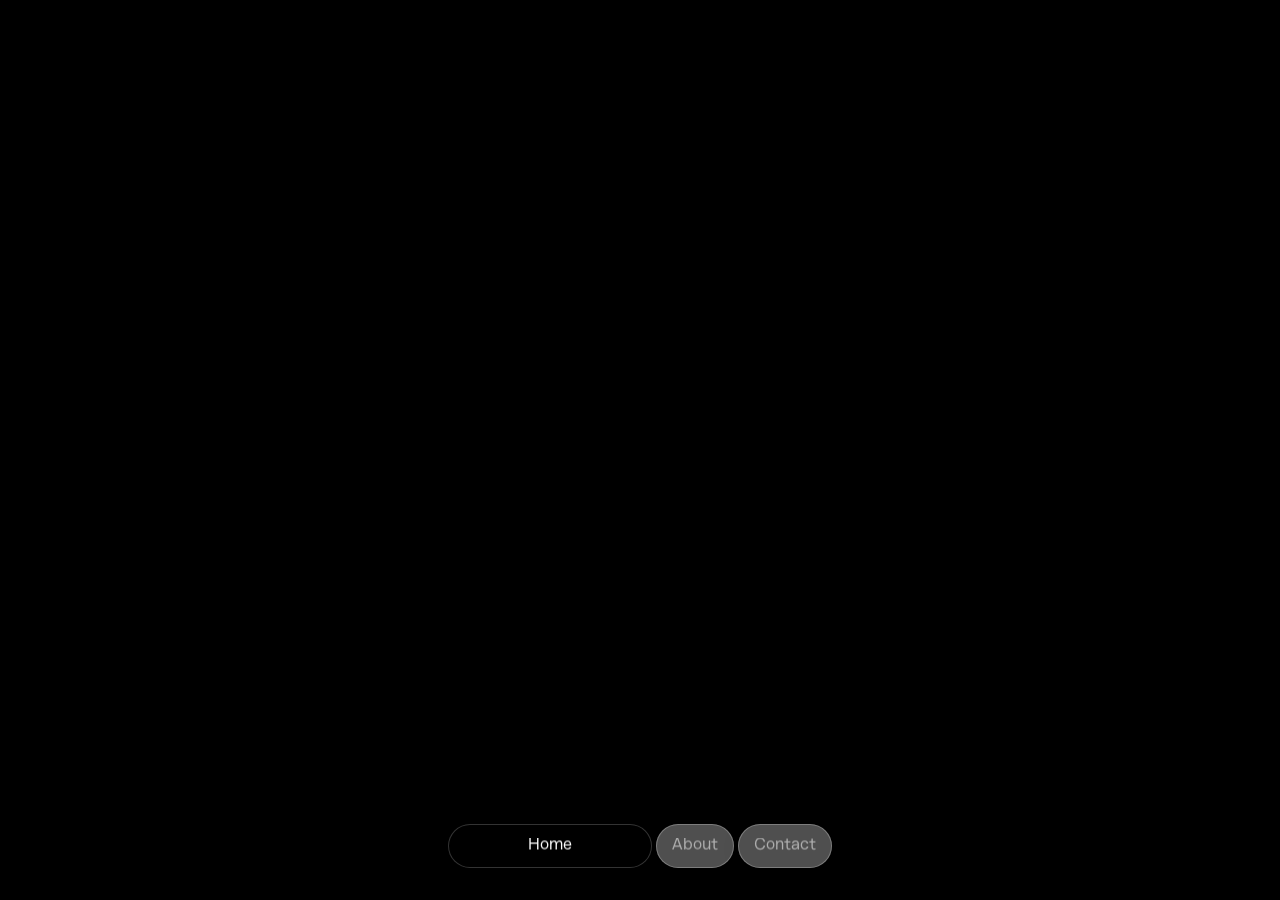
<file: index.html>
<!DOCTYPE html>
<html lang="en">
  <head>
    <meta charset="UTF-8" />
    <meta name="viewport" content="width=device-width, initial-scale=1.0, viewport-fit=cover" />
    <meta name="theme-color" content="#000000" />
    <meta name="apple-mobile-web-app-status-bar-style" content="black-translucent" />
    <title>Fabrice Spahn</title>
    <link rel="stylesheet" href="styles.css?v=20260731-40" />
  </head>
  <body class="portfolio-page">
    <main class="home-stage" aria-label="Home">
      <div class="hero-media-frame">
        <video
          id="hero-video"
          class="hero-video"
          autoplay
          muted
          playsinline
          loop
          preload="auto"
        >
          <source src="assets/media/hero.video.mp4?v=20260731-2" type="video/mp4" />
        </video>
        <canvas id="hero-raster" class="hero-raster" aria-hidden="true"></canvas>
      </div>
    </main>

    <section class="content-panel" id="about-panel" data-panel="about" aria-labelledby="about-title" hidden>
      <div class="content-panel__scroller">
        <div class="content-panel__inner">
          <header class="intro-grid">
            <h1 id="about-title">About</h1>
            <div class="intro-copy">
              <p>Hey, my name is Fabrice.</p>
              <p>
                I’m a designer focused on creating thoughtful digital experiences and
                visual identities. My work combines clarity, functionality, and bold
                aesthetics to create experiences that are both intuitive and distinctive.
              </p>
              <p>
                Alongside my independent work, I’m part of the team behind White Risk,
                Switzerland’s leading avalanche and ski touring planning app. I lead the
                app’s visual identity and design system while shaping the user experience
                to make complex information easy to understand and navigate.
              </p>
              <p>
                Whether I’m designing a digital product, building a brand identity, or
                refining a design system, I believe great design starts with understanding
                people and solving real problems. My approach is collaborative, strategic,
                and detail-oriented, with a strong focus on creating work that feels
                effortless to use and built to last.
              </p>
              <p>
                I work directly with my clients and stay closely involved throughout
                every project, from concept to final delivery. No layers. Just thoughtful
                design.
              </p>
            </div>
          </header>

          <section class="info-section" aria-labelledby="clients-title">
            <h2 id="clients-title">Clients and Companies</h2>
            <div class="single-column-list">
              <p>Swiss Life</p>
              <p>Swissgrid</p>
              <p>Vespa</p>
              <p>Accenture Song</p>
              <p>Sonntagszeitung</p>
              <p>Grand Resort Bad Ragaz</p>
              <p>Audi</p>
              <p>Zurich Insurance</p>
              <p>Oris</p>
              <p>Stadt Zürich</p>
              <p>POW</p>
              <p>Ensoy</p>
              <p>FC Basel</p>
              <p>Zürich Film Festival</p>
            </div>
          </section>

          <section class="info-section" aria-labelledby="awards-title">
            <h2 id="awards-title">Awards</h2>
            <div class="data-list" role="table" aria-label="Awards">
              <div class="data-row" role="row"><span role="cell">Best of Swiss Web</span><span role="cell">Swissgrid</span><span role="cell">Master — Overall</span><span role="cell">2026</span></div>
              <div class="data-row" role="row"><span role="cell">Best of Swiss Web</span><span role="cell">Swissgrid</span><span role="cell">Bronze — Brand Experience</span><span role="cell">2026</span></div>
              <div class="data-row" role="row"><span role="cell">Best of Swiss Apps</span><span role="cell">White Risk</span><span role="cell">Master — Overall</span><span role="cell">2025</span></div>
              <div class="data-row" role="row"><span role="cell">Best of Swiss Apps</span><span role="cell">White Risk</span><span role="cell">Gold — User Experience</span><span role="cell">2025</span></div>
              <div class="data-row" role="row"><span role="cell">Best of Swiss Web</span><span role="cell">Swiss Life</span><span role="cell">Silver — Productivity</span><span role="cell">2025</span></div>
              <div class="data-row" role="row"><span role="cell">Best of Swiss Web</span><span role="cell">Swiss Life</span><span role="cell">Silver — Marketing</span><span role="cell">2025</span></div>
              <div class="data-row" role="row"><span role="cell">Best of Swiss Web</span><span role="cell">Retail Central CX</span><span role="cell">Gold — Digital Commerce</span><span role="cell">2023</span></div>
              <div class="data-row" role="row"><span role="cell">Best of Swiss Apps</span><span role="cell">Vespa</span><span role="cell">Bronze — User Experience</span><span role="cell">2020</span></div>
              <div class="data-row" role="row"><span role="cell">Best of Swiss Apps</span><span role="cell">Vespa</span><span role="cell">Bronze — Business Impact</span><span role="cell">2020</span></div>
              <div class="data-row" role="row"><span role="cell">Best of Swiss Web</span><span role="cell">Vespa</span><span role="cell">Bronze — Digital Commerce</span><span role="cell">2020</span></div>
              <div class="data-row" role="row"><span role="cell">Best of Swiss Web</span><span role="cell">Vespa</span><span role="cell">Bronze — Business</span><span role="cell">2020</span></div>
            </div>
          </section>

          <section class="info-section" aria-labelledby="exhibitions-title">
            <h2 id="exhibitions-title">Exhibitions</h2>
            <div class="data-list" role="table" aria-label="Exhibitions">
              <div class="data-row data-row--three" role="row"><span role="cell">Ars Electronica, Infinite Nows</span><span role="cell">T-Kit</span><span role="cell">2021</span></div>
              <div class="data-row data-row--three" role="row"><span role="cell">ZHdK Highlights</span><span role="cell">T-Kit</span><span role="cell">2020</span></div>
            </div>
          </section>
        </div>
      </div>
    </section>

    <section class="content-panel content-panel--legal" id="legal-panel" data-panel="legal" aria-label="General Terms and Conditions" hidden>
      <iframe class="legal-frame" src="agb.html" title="General Terms and Conditions"></iframe>
    </section>

    <section class="content-panel" id="contact-panel" data-panel="contact" aria-labelledby="contact-title" hidden>
      <div class="content-panel__scroller">
        <div class="content-panel__inner">
          <section class="contact-grid">
            <h1 id="contact-title">Contact</h1>
            <div class="contact-details">
              <p class="contact-address">fbrc.sphn@gmail.com</p>
              <div class="contact-actions">
                <a class="text-action" href="mailto:fbrc.sphn@gmail.com">
                  <span class="text-action__label" aria-hidden="true">
                    <span class="text-action__track"><span>Open in Mail</span><span>Open in Mail</span></span>
                  </span>
                  <span class="visually-hidden">Open in Mail</span>
                </a>
                <button
                  class="contact-copy text-action"
                  type="button"
                  data-copy-email
                  data-email="fbrc.sphn@gmail.com"
                  aria-live="polite"
                >
                  <span class="text-action__label" aria-hidden="true">
                    <span class="text-action__track">
                      <span data-copy-feedback>Copy email</span>
                      <span data-copy-feedback>Copy email</span>
                    </span>
                  </span>
                  <span class="visually-hidden" data-copy-feedback>Copy email</span>
                </button>
              </div>
              <a class="text-action contact-linkedin" href="https://www.linkedin.com/in/fbrc/" target="_blank" rel="noreferrer">
                <span class="text-action__label" aria-hidden="true">
                  <span class="text-action__track"><span>LinkedIn</span><span>LinkedIn</span></span>
                </span>
                <span class="visually-hidden">LinkedIn</span>
              </a>
            </div>
          </section>
        </div>
      </div>
    </section>

    <div class="cursor-pill" data-cursor-pill aria-hidden="true">
      Klick me <span data-cursor-expression>:-)</span>
    </div>

    <nav class="site-nav" aria-label="Primary">
      <button class="site-nav__link is-active" type="button" data-view="home" aria-pressed="true" aria-label="Home">
        <span class="site-nav__label" aria-hidden="true">
          <span class="site-nav__label-track"><span>Home</span><span>Home</span></span>
        </span>
      </button>
      <button class="site-nav__link" type="button" data-view="about" aria-pressed="false" aria-label="About">
        <span class="site-nav__label" aria-hidden="true">
          <span class="site-nav__label-track"><span>About</span><span>About</span></span>
        </span>
      </button>
      <button class="site-nav__link" type="button" data-view="legal" aria-pressed="false" aria-label="AGB">
        <span class="site-nav__label" aria-hidden="true">
          <span class="site-nav__label-track"><span>AGB</span><span>AGB</span></span>
        </span>
      </button>
      <button class="site-nav__link" type="button" data-view="contact" aria-pressed="false" aria-label="Contact">
        <span class="site-nav__label" aria-hidden="true">
          <span class="site-nav__label-track"><span>Contact</span><span>Contact</span></span>
        </span>
      </button>
    </nav>

    <script src="script.js?v=20260731-35"></script>
  </body>
</html>
</file>
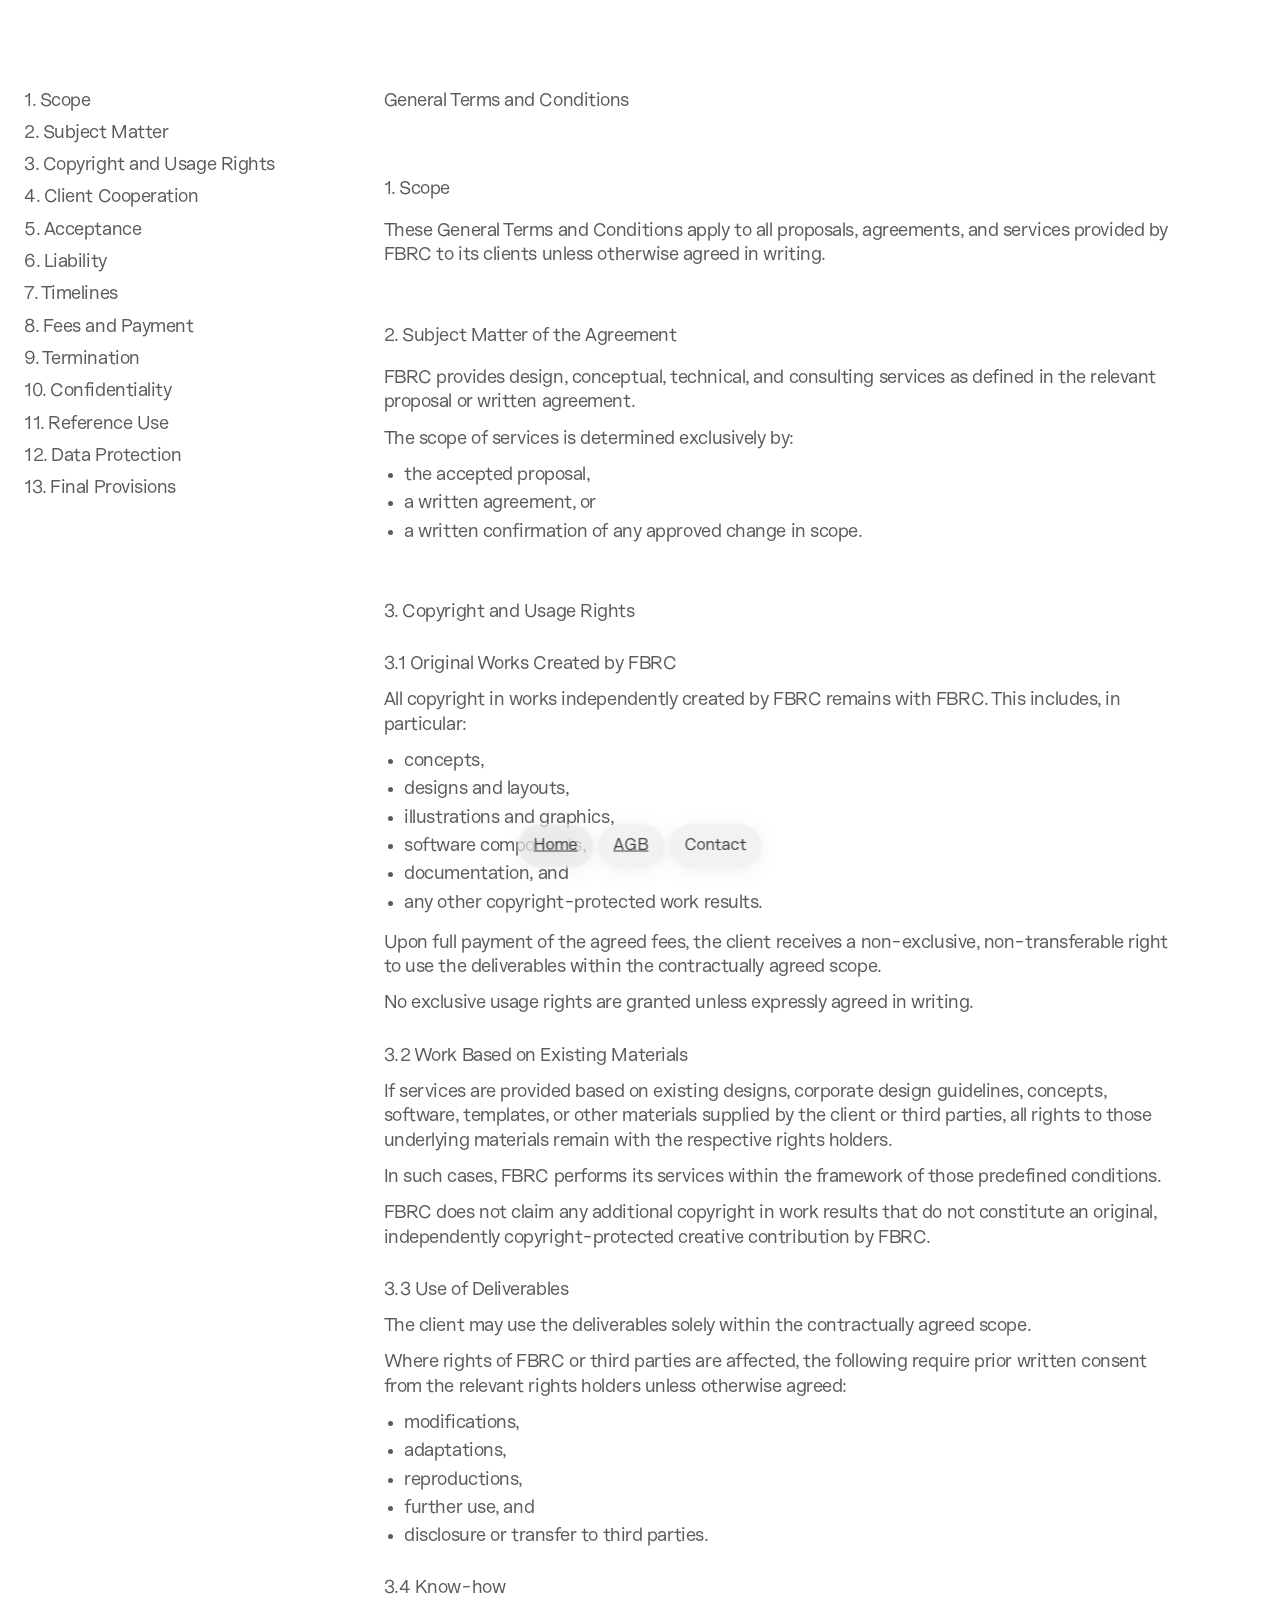
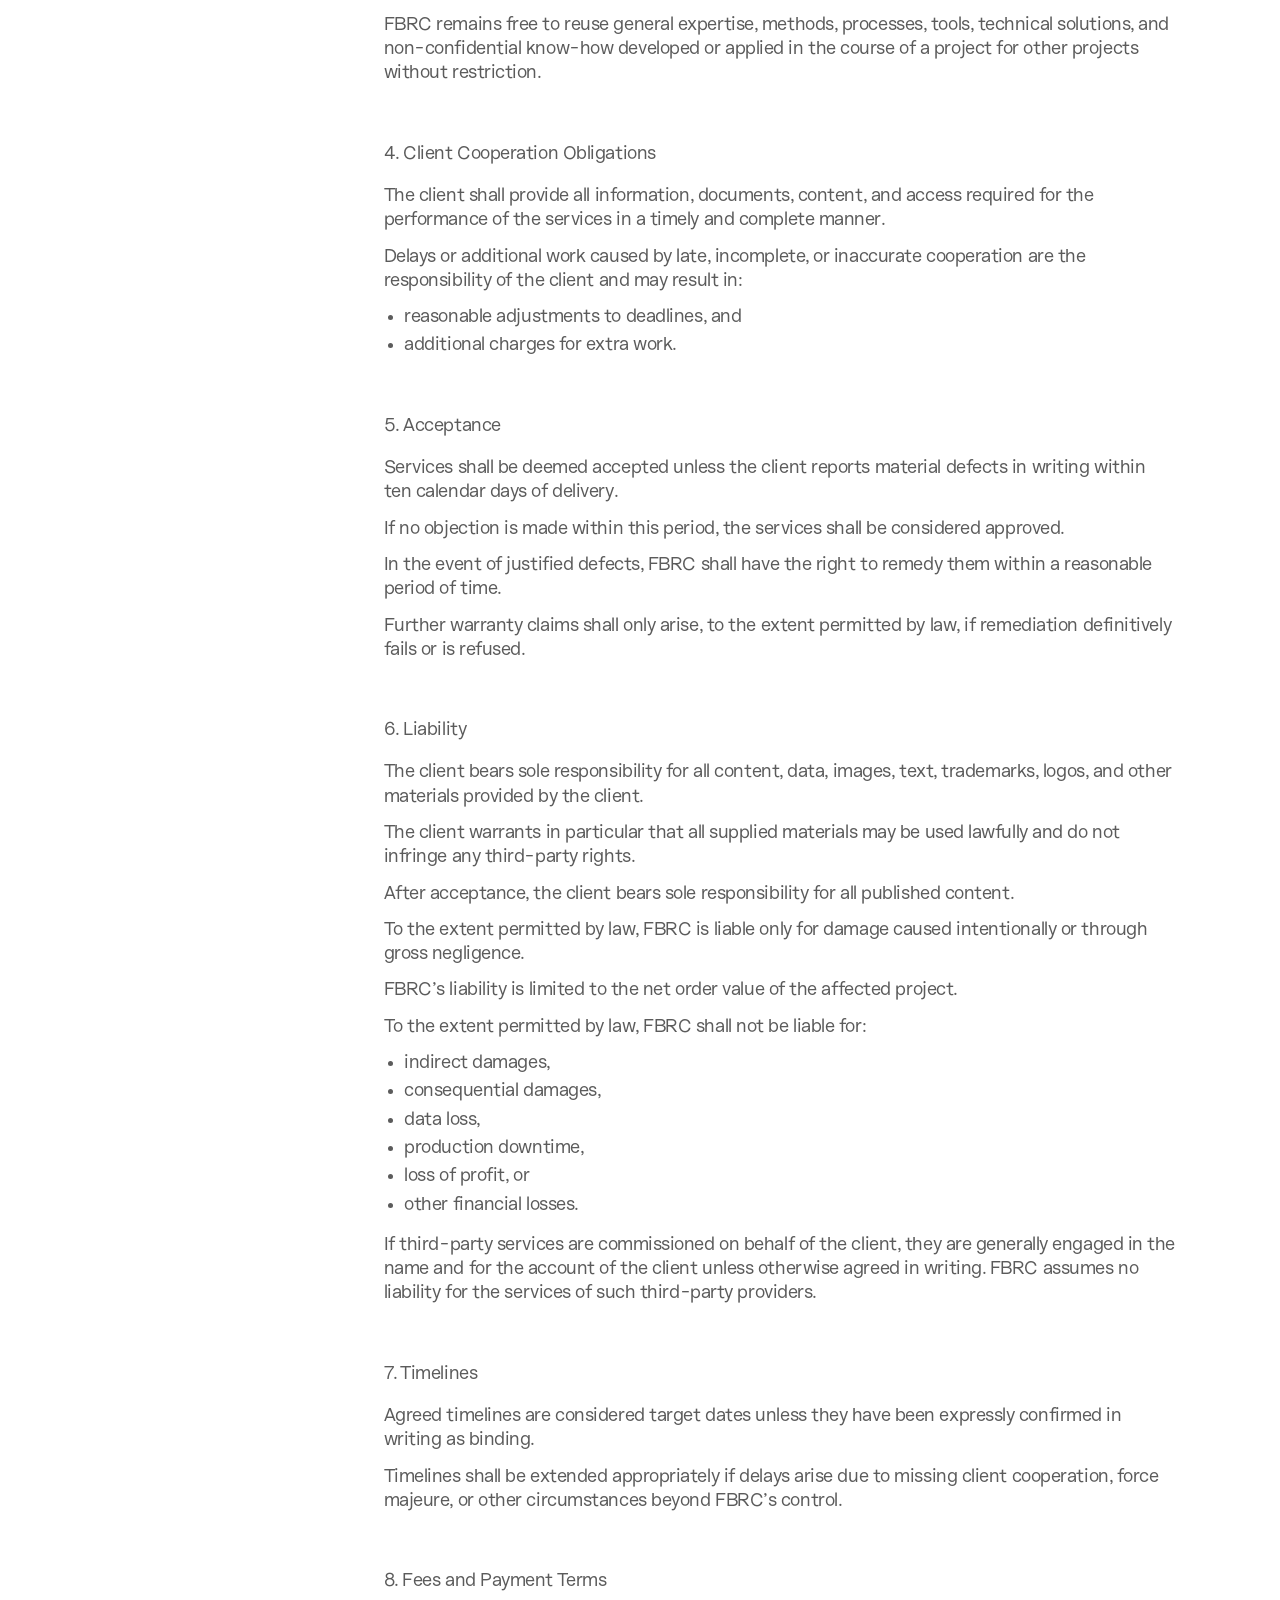
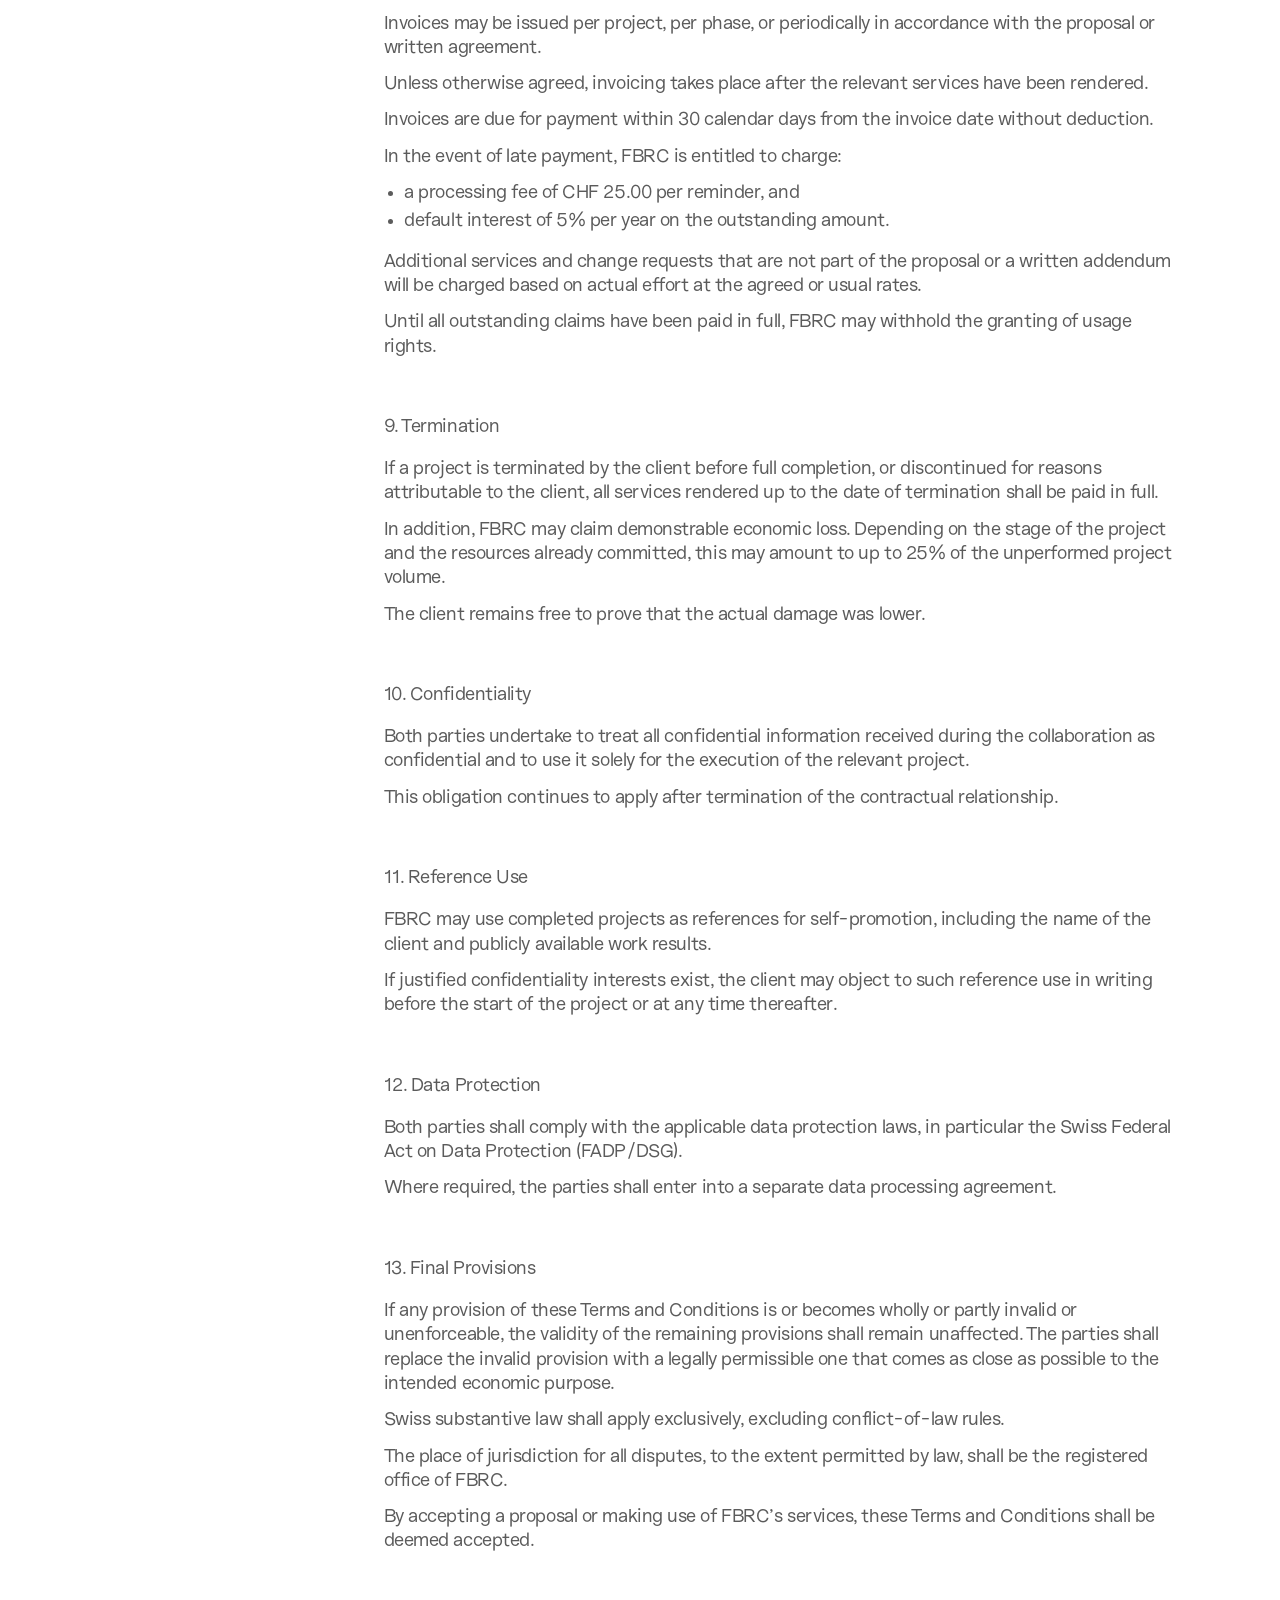
<file: agb.html>
<!DOCTYPE html>
<html lang="en">
  <head>
    <meta charset="UTF-8" />
    <meta name="viewport" content="width=device-width, initial-scale=1.0" />
    <title>Fabrice - Terms</title>
    <link rel="stylesheet" href="styles.css?v=20260731-24" />
  </head>
  <body class="legal-document">
    <nav class="site-nav" aria-label="Primary">
      <a class="site-nav__link" href="index.html"><span class="site-nav__label">Home</span></a>
      <a class="site-nav__link site-nav__link--active" href="agb.html" aria-current="page"><span class="site-nav__label">AGB</span></a>
      <button class="site-nav__link site-nav__link--button" type="button" data-contact-open aria-haspopup="dialog" aria-controls="contact-overlay"><span class="site-nav__label">Contact</span></button>
    </nav>
    <div class="contact-overlay" id="contact-overlay" hidden>
      <div class="contact-overlay__backdrop" data-contact-close></div>
      <section class="contact-panel" role="dialog" aria-modal="true" aria-labelledby="contact-title">
        <div class="contact-panel__group">
          <h2 class="contact-panel__title" id="contact-title">Connect via</h2>
          <a
            class="contact-item"
            href="https://www.linkedin.com/in/fbrc/"
            target="_blank"
            rel="noreferrer"
          >
            <span class="contact-item__label">LinkedIN</span>
            <span class="contact-item__icon" aria-hidden="true">
              <svg xmlns="http://www.w3.org/2000/svg" width="24" height="24" viewBox="0 0 24 24" fill="none" stroke="currentColor" stroke-width="1.5" stroke-linecap="round" stroke-linejoin="round">
                <path stroke="none" d="M0 0h24v24H0z" fill="none" />
                <path d="M8 11v5" />
                <path d="M8 8v.01" />
                <path d="M12 16v-5" />
                <path d="M16 16v-3a2 2 0 1 0 -4 0" />
                <path d="M3 7a4 4 0 0 1 4 -4h10a4 4 0 0 1 4 4v10a4 4 0 0 1 -4 4h-10a4 4 0 0 1 -4 -4l0 -10" />
              </svg>
            </span>
          </a>
          <a
            class="contact-item"
            href="https://www.instagram.com/fbrices/"
            target="_blank"
            rel="noreferrer"
          >
            <span class="contact-item__label">Instagram</span>
          </a>
        </div>
        <div class="contact-panel__group">
          <h2 class="contact-panel__title">Write via</h2>
          <button class="contact-item contact-item--button" type="button" data-copy-email data-email="fbrc.sphn@gmail.com">
            <span class="contact-item__label">fbrc.sphn@gmail.com</span>
            <span class="contact-item__icon" aria-hidden="true">
              <svg xmlns="http://www.w3.org/2000/svg" width="24" height="24" viewBox="0 0 24 24" fill="none" stroke="currentColor" stroke-width="1.5" stroke-linecap="round" stroke-linejoin="round">
                <path stroke="none" d="M0 0h24v24H0z" fill="none" />
                <path d="M7 9.667a2.667 2.667 0 0 1 2.667 -2.667h8.666a2.667 2.667 0 0 1 2.667 2.667v8.666a2.667 2.667 0 0 1 -2.667 2.667h-8.666a2.667 2.667 0 0 1 -2.667 -2.667l0 -8.666" />
                <path d="M4.012 16.737a2.005 2.005 0 0 1 -1.012 -1.737v-10c0 -1.1 .9 -2 2 -2h10c.75 0 1.158 .385 1.5 1" />
              </svg>
            </span>
          </button>
          <a class="contact-item" href="mailto:fbrc.sphn@gmail.com">
            <span class="contact-item__label">Mail client</span>
            <span class="contact-item__icon" aria-hidden="true">
              <svg xmlns="http://www.w3.org/2000/svg" width="24" height="24" viewBox="0 0 24 24" fill="none" stroke="currentColor" stroke-width="1.5" stroke-linecap="round" stroke-linejoin="round">
                <path stroke="none" d="M0 0h24v24H0z" fill="none" />
                <path d="M3 7a2 2 0 0 1 2 -2h14a2 2 0 0 1 2 2v10a2 2 0 0 1 -2 2h-14a2 2 0 0 1 -2 -2v-10" />
                <path d="M3 7l9 6l9 -6" />
              </svg>
            </span>
          </a>
        </div>
      </section>
    </div>

    <main class="page-shell page-shell--legal">
      <div class="legal-layout">
        <aside class="legal-sidebar" aria-label="Chapter overview">
          <div class="legal-sidebar__inner">
            <a href="#chapter-1">1. Scope</a>
            <a href="#chapter-2">2. Subject Matter</a>
            <a href="#chapter-3">3. Copyright and Usage Rights</a>
            <a href="#chapter-4">4. Client Cooperation</a>
            <a href="#chapter-5">5. Acceptance</a>
            <a href="#chapter-6">6. Liability</a>
            <a href="#chapter-7">7. Timelines</a>
            <a href="#chapter-8">8. Fees and Payment</a>
            <a href="#chapter-9">9. Termination</a>
            <a href="#chapter-10">10. Confidentiality</a>
            <a href="#chapter-11">11. Reference Use</a>
            <a href="#chapter-12">12. Data Protection</a>
            <a href="#chapter-13">13. Final Provisions</a>
          </div>
        </aside>

        <article class="legal-content">
          <header class="legal-header glow-section">
            <h1>General Terms and Conditions</h1>
          </header>

          <section id="chapter-1" class="legal-section glow-section">
            <h2>1. Scope</h2>
            <p>These General Terms and Conditions apply to all proposals, agreements, and services provided by FBRC to its clients unless otherwise agreed in writing.</p>
          </section>

          <section id="chapter-2" class="legal-section glow-section">
            <h2>2. Subject Matter of the Agreement</h2>
            <p>FBRC provides design, conceptual, technical, and consulting services as defined in the relevant proposal or written agreement.</p>
            <p>The scope of services is determined exclusively by:</p>
            <ul>
              <li>the accepted proposal,</li>
              <li>a written agreement, or</li>
              <li>a written confirmation of any approved change in scope.</li>
            </ul>
          </section>

          <section id="chapter-3" class="legal-section glow-section">
            <h2>3. Copyright and Usage Rights</h2>
            <h3>3.1 Original Works Created by FBRC</h3>
            <p>All copyright in works independently created by FBRC remains with FBRC. This includes, in particular:</p>
            <ul>
              <li>concepts,</li>
              <li>designs and layouts,</li>
              <li>illustrations and graphics,</li>
              <li>software components,</li>
              <li>documentation, and</li>
              <li>any other copyright-protected work results.</li>
            </ul>
            <p>Upon full payment of the agreed fees, the client receives a non-exclusive, non-transferable right to use the deliverables within the contractually agreed scope.</p>
            <p>No exclusive usage rights are granted unless expressly agreed in writing.</p>
            <h3>3.2 Work Based on Existing Materials</h3>
            <p>If services are provided based on existing designs, corporate design guidelines, concepts, software, templates, or other materials supplied by the client or third parties, all rights to those underlying materials remain with the respective rights holders.</p>
            <p>In such cases, FBRC performs its services within the framework of those predefined conditions.</p>
            <p>FBRC does not claim any additional copyright in work results that do not constitute an original, independently copyright-protected creative contribution by FBRC.</p>
            <h3>3.3 Use of Deliverables</h3>
            <p>The client may use the deliverables solely within the contractually agreed scope.</p>
            <p>Where rights of FBRC or third parties are affected, the following require prior written consent from the relevant rights holders unless otherwise agreed:</p>
            <ul>
              <li>modifications,</li>
              <li>adaptations,</li>
              <li>reproductions,</li>
              <li>further use, and</li>
              <li>disclosure or transfer to third parties.</li>
            </ul>
            <h3>3.4 Know-how</h3>
            <p>FBRC remains free to reuse general expertise, methods, processes, tools, technical solutions, and non-confidential know-how developed or applied in the course of a project for other projects without restriction.</p>
          </section>

          <section id="chapter-4" class="legal-section glow-section">
            <h2>4. Client Cooperation Obligations</h2>
            <p>The client shall provide all information, documents, content, and access required for the performance of the services in a timely and complete manner.</p>
            <p>Delays or additional work caused by late, incomplete, or inaccurate cooperation are the responsibility of the client and may result in:</p>
            <ul>
              <li>reasonable adjustments to deadlines, and</li>
              <li>additional charges for extra work.</li>
            </ul>
          </section>

          <section id="chapter-5" class="legal-section glow-section">
            <h2>5. Acceptance</h2>
            <p>Services shall be deemed accepted unless the client reports material defects in writing within ten calendar days of delivery.</p>
            <p>If no objection is made within this period, the services shall be considered approved.</p>
            <p>In the event of justified defects, FBRC shall have the right to remedy them within a reasonable period of time.</p>
            <p>Further warranty claims shall only arise, to the extent permitted by law, if remediation definitively fails or is refused.</p>
          </section>

          <section id="chapter-6" class="legal-section glow-section">
            <h2>6. Liability</h2>
            <p>The client bears sole responsibility for all content, data, images, text, trademarks, logos, and other materials provided by the client.</p>
            <p>The client warrants in particular that all supplied materials may be used lawfully and do not infringe any third-party rights.</p>
            <p>After acceptance, the client bears sole responsibility for all published content.</p>
            <p>To the extent permitted by law, FBRC is liable only for damage caused intentionally or through gross negligence.</p>
            <p>FBRC’s liability is limited to the net order value of the affected project.</p>
            <p>To the extent permitted by law, FBRC shall not be liable for:</p>
            <ul>
              <li>indirect damages,</li>
              <li>consequential damages,</li>
              <li>data loss,</li>
              <li>production downtime,</li>
              <li>loss of profit, or</li>
              <li>other financial losses.</li>
            </ul>
            <p>If third-party services are commissioned on behalf of the client, they are generally engaged in the name and for the account of the client unless otherwise agreed in writing. FBRC assumes no liability for the services of such third-party providers.</p>
          </section>

          <section id="chapter-7" class="legal-section glow-section">
            <h2>7. Timelines</h2>
            <p>Agreed timelines are considered target dates unless they have been expressly confirmed in writing as binding.</p>
            <p>Timelines shall be extended appropriately if delays arise due to missing client cooperation, force majeure, or other circumstances beyond FBRC’s control.</p>
          </section>

          <section id="chapter-8" class="legal-section glow-section">
            <h2>8. Fees and Payment Terms</h2>
            <p>Invoices may be issued per project, per phase, or periodically in accordance with the proposal or written agreement.</p>
            <p>Unless otherwise agreed, invoicing takes place after the relevant services have been rendered.</p>
            <p>Invoices are due for payment within 30 calendar days from the invoice date without deduction.</p>
            <p>In the event of late payment, FBRC is entitled to charge:</p>
            <ul>
              <li>a processing fee of CHF 25.00 per reminder, and</li>
              <li>default interest of 5% per year on the outstanding amount.</li>
            </ul>
            <p>Additional services and change requests that are not part of the proposal or a written addendum will be charged based on actual effort at the agreed or usual rates.</p>
            <p>Until all outstanding claims have been paid in full, FBRC may withhold the granting of usage rights.</p>
          </section>

          <section id="chapter-9" class="legal-section glow-section">
            <h2>9. Termination</h2>
            <p>If a project is terminated by the client before full completion, or discontinued for reasons attributable to the client, all services rendered up to the date of termination shall be paid in full.</p>
            <p>In addition, FBRC may claim demonstrable economic loss. Depending on the stage of the project and the resources already committed, this may amount to up to 25% of the unperformed project volume.</p>
            <p>The client remains free to prove that the actual damage was lower.</p>
          </section>

          <section id="chapter-10" class="legal-section glow-section">
            <h2>10. Confidentiality</h2>
            <p>Both parties undertake to treat all confidential information received during the collaboration as confidential and to use it solely for the execution of the relevant project.</p>
            <p>This obligation continues to apply after termination of the contractual relationship.</p>
          </section>

          <section id="chapter-11" class="legal-section glow-section">
            <h2>11. Reference Use</h2>
            <p>FBRC may use completed projects as references for self-promotion, including the name of the client and publicly available work results.</p>
            <p>If justified confidentiality interests exist, the client may object to such reference use in writing before the start of the project or at any time thereafter.</p>
          </section>

          <section id="chapter-12" class="legal-section glow-section">
            <h2>12. Data Protection</h2>
            <p>Both parties shall comply with the applicable data protection laws, in particular the Swiss Federal Act on Data Protection (FADP / DSG).</p>
            <p>Where required, the parties shall enter into a separate data processing agreement.</p>
          </section>

          <section id="chapter-13" class="legal-section glow-section">
            <h2>13. Final Provisions</h2>
            <p>If any provision of these Terms and Conditions is or becomes wholly or partly invalid or unenforceable, the validity of the remaining provisions shall remain unaffected. The parties shall replace the invalid provision with a legally permissible one that comes as close as possible to the intended economic purpose.</p>
            <p>Swiss substantive law shall apply exclusively, excluding conflict-of-law rules.</p>
            <p>The place of jurisdiction for all disputes, to the extent permitted by law, shall be the registered office of FBRC.</p>
            <p>By accepting a proposal or making use of FBRC’s services, these Terms and Conditions shall be deemed accepted.</p>
          </section>
        </article>
      </div>
    </main>
    <script src="script.js"></script>
  </body>
</html>
</file>
<file: styles.css>
@font-face {
  font-family: "Akzessiva Beta";
  src:
    url("assets/fonts/Akzessiva-Beta-Regular.woff2") format("woff2"),
    url("assets/fonts/Akzessiva-Beta-Regular.ttf") format("truetype");
  font-weight: 400;
  font-style: normal;
  font-display: swap;
}

@font-face {
  font-family: "Akzessiva Beta";
  src: url("assets/fonts/Akzessiva-Beta-DemiBold.woff2") format("woff2");
  font-weight: 600;
  font-style: normal;
  font-display: swap;
}

@font-face {
  font-family: "Akzessiva Beta";
  src: url("assets/fonts/Akzessiva-Beta-Bold.woff2") format("woff2");
  font-weight: 700;
  font-style: normal;
  font-display: swap;
}

:root {
  --background: #ffffff;
  --text: #5b5b5b;
  --nav-height: 44px;
  --nav-bottom: 32px;
  --nav-gap: 4px;
  color-scheme: light;
}

* {
  box-sizing: border-box;
}

html,
body {
  width: 100%;
  min-height: 100%;
  margin: 0;
  overflow-x: hidden;
  background: #000000;
  color: var(--text);
  font-family: "Akzessiva Beta", Arial, sans-serif;
  font-size: 18px;
  font-weight: 400;
  line-height: 1.35;
  letter-spacing: -0.025em;
}

button,
a {
  font: inherit;
}

.portfolio-page {
  position: fixed;
  inset: 0;
  width: 100%;
  height: 100vh;
  height: 100dvh;
  overflow: hidden;
  background: #000000;
}

.home-stage,
.hero-media-frame,
.hero-video,
.hero-raster {
  position: absolute;
  inset: 0;
  width: 100%;
  height: 100%;
}

.home-stage {
  z-index: 0;
  overflow: hidden;
  background: #000000;
  transition:
    filter 650ms cubic-bezier(0.22, 1, 0.36, 1),
    transform 650ms cubic-bezier(0.22, 1, 0.36, 1);
}

.hero-media-frame {
  overflow: hidden;
  background: #000000;
}

.hero-video {
  object-fit: cover;
  object-position: center;
  opacity: 0.001;
  pointer-events: none;
}

.hero-raster {
  z-index: 1;
  display: block;
  background: #000000;
  cursor: pointer;
  touch-action: none;
}

.hero-media-frame.has-video-fallback .hero-video {
  opacity: 1;
}

.hero-media-frame.has-video-fallback .hero-raster {
  opacity: 0;
}

.portfolio-page.is-panel-open .home-stage {
  filter: blur(30px) saturate(0.72);
  transform: scale(1.055);
}

.content-panel {
  --text: rgba(255, 255, 255, 0.75);
  position: fixed;
  inset: 0;
  z-index: 10;
  background: rgba(0, 0, 0, 0.72);
  -webkit-backdrop-filter: blur(32px) saturate(0.8);
  backdrop-filter: blur(32px) saturate(0.8);
  opacity: 0;
  visibility: hidden;
  pointer-events: none;
  transition:
    opacity 420ms ease,
    visibility 420ms;
}

.content-panel[hidden] {
  display: block;
}

.content-panel.is-visible {
  opacity: 1;
  visibility: visible;
  pointer-events: auto;
}

.content-panel__scroller {
  width: 100%;
  height: 100%;
  overflow-x: hidden;
  overflow-y: auto;
  overscroll-behavior: contain;
  scrollbar-width: thin;
  scrollbar-color: rgba(100, 100, 100, 0.55) transparent;
}

.content-panel__scroller::-webkit-scrollbar {
  width: 6px;
}

.content-panel__scroller::-webkit-scrollbar-thumb {
  border-radius: 99px;
  background: rgba(100, 100, 100, 0.55);
}

.content-panel__inner {
  width: min(calc(100% - 48px), 1460px);
  margin: 0 auto;
  padding: max(clamp(44px, 7vw, 104px), calc(env(safe-area-inset-top) + 20px)) 0 150px;
}

#about-panel .content-panel__inner,
#contact-panel .content-panel__inner {
  line-height: 30px;
}

.intro-grid,
.info-section,
.contact-grid {
  display: grid;
  grid-template-columns: minmax(130px, 0.42fr) minmax(0, 1.58fr);
  gap: clamp(20px, 2.5vw, 36px);
  align-items: start;
}

.intro-grid > *,
.info-section > *,
.contact-grid > *,
.data-row > * {
  min-width: 0;
  overflow-wrap: anywhere;
}

.intro-grid {
  margin-bottom: clamp(96px, 14vh, 160px);
}

.intro-grid h1,
.intro-grid p,
.info-section h2,
.single-column-list p,
.data-row span,
.contact-grid h1,
.contact-address,
.contact-details a,
.contact-copy {
  margin: 0;
  color: var(--text);
}

.intro-grid h1,
.intro-grid p,
.info-section h2,
.single-column-list p,
.data-row span,
.contact-grid h1,
.contact-address,
.contact-details a,
.contact-copy {
  font-size: 1.3rem;
  font-weight: 700;
}

.intro-grid p {
  max-width: 66ch;
}

.intro-grid p + p {
  margin-top: 1.25em;
}

.info-section {
  margin-bottom: clamp(96px, 14vh, 160px);
}

.info-section:last-child {
  margin-bottom: 0;
}

.single-column-list {
  display: grid;
  gap: 2px;
}

.data-list {
  display: grid;
  gap: 3px;
}

.data-row {
  display: grid;
  grid-template-columns: minmax(160px, 1.15fr) minmax(110px, 0.85fr) minmax(210px, 1.3fr) minmax(64px, max-content);
  gap: 20px;
}

.data-row--three {
  grid-template-columns: minmax(230px, 1.4fr) minmax(120px, 0.7fr) minmax(64px, max-content);
}

.data-row > span:last-child {
  white-space: nowrap;
  overflow-wrap: normal;
}

.content-panel--legal {
  padding: 0;
}

.legal-frame {
  display: block;
  width: 100%;
  height: 100%;
  border: 0;
  background: transparent;
}

.contact-details {
  display: grid;
  justify-items: start;
  gap: 0;
}

.contact-address {
  margin: 0;
}

.contact-actions {
  display: grid;
  justify-items: start;
  gap: 0;
  padding-bottom: 32px;
}

.text-action {
  appearance: none;
  display: inline-flex;
  padding: 0;
  border: 0;
  background: transparent;
  color: var(--text);
  cursor: pointer;
  text-decoration: none;
}

.text-action:hover,
.text-action:focus-visible {
  color: #ffffff;
}

.text-action__label {
  display: block;
  height: 30px;
  overflow: hidden;
  line-height: 30px;
}

.text-action__track {
  display: flex;
  flex-direction: column;
  transform: translateY(0);
  transition: transform 520ms cubic-bezier(0.22, 1, 0.36, 1);
  will-change: transform;
}

.text-action__track > span {
  display: flex;
  flex: 0 0 30px;
  align-items: center;
}

.text-action:hover .text-action__track,
.text-action:focus-visible .text-action__track {
  transform: translateY(-50%);
}

.text-action:focus-visible {
  outline: 1px solid currentColor;
  outline-offset: 3px;
}

.visually-hidden {
  position: absolute;
  width: 1px;
  height: 1px;
  padding: 0;
  margin: -1px;
  overflow: hidden;
  clip: rect(0, 0, 0, 0);
  white-space: nowrap;
  border: 0;
}

.cursor-pill {
  position: fixed;
  top: 0;
  left: 0;
  z-index: 45;
  padding: 8px 10px;
  border-radius: 4px;
  background: rgba(0, 0, 0, 0.68);
  color: #ffffff;
  -webkit-backdrop-filter: blur(10px);
  backdrop-filter: blur(10px);
  font-size: 14px;
  font-weight: 400;
  line-height: 1;
  opacity: 0;
  pointer-events: none;
  transform: translate3d(-120px, -120px, 0);
  transition: opacity 180ms ease;
  white-space: nowrap;
  will-change: transform;
}

.cursor-pill.is-visible {
  opacity: 1;
}

.portfolio-page.is-panel-open .cursor-pill {
  opacity: 0;
}

.site-nav {
  position: fixed;
  left: 50%;
  bottom: max(var(--nav-bottom), env(safe-area-inset-bottom));
  z-index: 50;
  display: flex;
  align-items: center;
  gap: var(--nav-gap);
  max-width: calc(100vw - env(safe-area-inset-left) - env(safe-area-inset-right) - 16px);
  transform: translateX(-50%);
}

.site-nav__link {
  appearance: none;
  display: flex;
  align-items: center;
  justify-content: center;
  height: var(--nav-height);
  margin: 0;
  padding: 0 16px;
  border: 0;
  border-radius: 999px;
  background: rgba(220, 220, 220, 0.36);
  color: #414141;
  -webkit-backdrop-filter: blur(18px) saturate(1.2);
  backdrop-filter: blur(18px) saturate(1.2);
  box-shadow:
    inset 0 0 0 1px rgba(255, 255, 255, 0.26),
    0 3px 22px rgba(0, 0, 0, 0.06);
  cursor: pointer;
  font-size: 16px;
  font-weight: 400;
  line-height: 1.1;
  letter-spacing: 0;
  text-align: center;
  white-space: nowrap;
  transition:
    padding 520ms cubic-bezier(0.22, 1, 0.36, 1),
    color 250ms ease,
    background-color 250ms ease,
    transform 250ms ease;
}

.site-nav__link[data-view="legal"] {
  display: none;
}

.site-nav__link:hover,
.site-nav__link:focus-visible,
.site-nav__link.is-active {
  padding-right: 80px;
  padding-left: 80px;
}

.site-nav__link.is-active {
  background: rgba(0, 0, 0, 0.48);
  color: #ffffff;
  -webkit-backdrop-filter: blur(26px) saturate(1.25);
  backdrop-filter: blur(26px) saturate(1.25);
  box-shadow:
    inset 0 0 0 1px rgba(255, 255, 255, 0.2),
    0 3px 22px rgba(0, 0, 0, 0.1);
}

.site-nav__link:hover,
.site-nav__link:focus-visible {
  color: #000000;
}

.site-nav__link.is-active:hover,
.site-nav__link.is-active:focus-visible {
  color: #ffffff;
}

.site-nav__link[data-view="home"],
.site-nav__link[data-view="about"],
.site-nav__link[data-view="contact"] {
  color: rgba(255, 255, 255, 0.55);
}

.site-nav__link[data-view="home"]:is(:hover, :focus-visible, .is-active),
.site-nav__link[data-view="about"]:is(:hover, :focus-visible, .is-active),
.site-nav__link[data-view="contact"]:is(:hover, :focus-visible, .is-active) {
  color: #ffffff;
}

.site-nav__label {
  display: block;
  width: max-content;
  height: 1em;
  overflow: hidden;
  line-height: 1;
  text-align: center;
  transform: translateY(-0.5px);
}

.site-nav__label-track {
  display: flex;
  flex-direction: column;
  width: 100%;
  align-items: stretch;
  transform: translateY(0);
  transition: transform 520ms cubic-bezier(0.22, 1, 0.36, 1);
  will-change: transform;
}

.site-nav__label-track > span {
  display: flex;
  width: 100%;
  flex: 0 0 1em;
  align-items: center;
  justify-content: center;
  text-align: center;
}

.site-nav__link:hover .site-nav__label-track,
.site-nav__link:focus-visible .site-nav__label-track {
  transform: translateY(-50%);
}

.site-nav__link:focus-visible {
  outline: 2px solid rgba(0, 0, 0, 0.55);
  outline-offset: 3px;
}

.legal-document {
  background: #ffffff;
  overflow-x: hidden;
  scrollbar-width: thin;
  scrollbar-color: rgba(100, 100, 100, 0.55) transparent;
}

.legal-document::-webkit-scrollbar {
  width: 6px;
}

.legal-document::-webkit-scrollbar-thumb {
  border-radius: 99px;
  background: rgba(100, 100, 100, 0.55);
}

html.is-embedded,
html.is-embedded .legal-document {
  background: transparent;
}

.legal-document.is-embedded {
  --text: rgba(255, 255, 255, 0.75);
  color: var(--text);
}

.legal-document.is-embedded .site-nav,
.legal-document.is-embedded .contact-overlay {
  display: none;
}

.page-shell--legal {
  width: min(calc(100% - 48px), 1460px);
  margin: 0 auto;
  padding: clamp(44px, 7vw, 104px) 0 150px;
}

.legal-layout {
  display: grid;
  grid-template-columns: 270px minmax(0, 1fr);
  gap: clamp(40px, 7vw, 120px);
}

.legal-sidebar__inner {
  position: sticky;
  top: 52px;
  display: grid;
  gap: 8px;
}

.legal-sidebar a {
  color: var(--text);
  text-decoration: none;
}

.legal-sidebar a:hover,
.legal-sidebar a:focus-visible {
  color: #000000;
}

.legal-document.is-embedded .legal-sidebar a:hover,
.legal-document.is-embedded .legal-sidebar a:focus-visible {
  color: #ffffff;
}

.legal-content {
  min-width: 0;
}

.legal-header {
  margin-bottom: 64px;
}

.legal-header h1,
.legal-section h2,
.legal-section h3,
.legal-section p,
.legal-section li {
  color: var(--text);
  font-size: 1rem;
  font-weight: 400;
}

.legal-header h1,
.legal-section h2,
.legal-section h3 {
  margin: 0;
}

.legal-section {
  margin-bottom: 56px;
  scroll-margin-top: 50px;
}

.legal-section h2 {
  margin-bottom: 18px;
}

.legal-section h3 {
  margin: 28px 0 12px;
}

.legal-section p {
  max-width: 72ch;
  margin: 0 0 12px;
}

.legal-section ul {
  max-width: 72ch;
  margin: 0 0 16px;
  padding-left: 1.15em;
}

.legal-section li {
  margin-bottom: 4px;
}

@media (max-width: 860px) {
  .content-panel__inner,
  .page-shell--legal {
    width: min(calc(100% - 32px), 1460px);
    padding-top: max(32px, calc(env(safe-area-inset-top) + 16px));
  }

  .intro-grid,
  .info-section,
  .contact-grid,
  .legal-layout {
    grid-template-columns: 1fr;
    gap: 28px;
  }

  .intro-grid {
    margin-bottom: clamp(72px, 12vh, 112px);
  }

  .info-section {
    margin-bottom: clamp(72px, 12vh, 112px);
  }

  .legal-sidebar__inner {
    position: static;
  }

  .data-row,
  .data-row--three {
    grid-template-columns: 1fr;
    gap: 0;
    margin-bottom: 18px;
  }
}

@media (max-width: 680px) {
  :root {
    --nav-gap: 2px;
  }

  html,
  body {
    font-size: 16px;
  }

  .site-nav__link {
    padding-right: 11px;
    padding-left: 11px;
  }

  .site-nav__link:hover,
  .site-nav__link:focus-visible,
  .site-nav__link.is-active {
    padding-right: clamp(18px, 5vw, 26px);
    padding-left: clamp(18px, 5vw, 26px);
  }

  .portfolio-page.is-panel-open .home-stage {
    filter: blur(20px) saturate(0.72);
    transform: none;
  }

}

@media (pointer: coarse) {
  .cursor-pill {
    display: none;
  }

  .site-nav__link:hover:not(.is-active) {
    padding-right: 11px;
    padding-left: 11px;
  }

  .site-nav__link:hover:not(.is-active) .site-nav__label-track {
    transform: none;
  }
}

@media (prefers-reduced-motion: reduce) {
  *,
  *::before,
  *::after {
    scroll-behavior: auto !important;
    transition-duration: 0.01ms !important;
  }

  .site-nav__link:hover .site-nav__label-track,
  .site-nav__link:focus-visible .site-nav__label-track {
    transform: none;
  }
}
</file>
